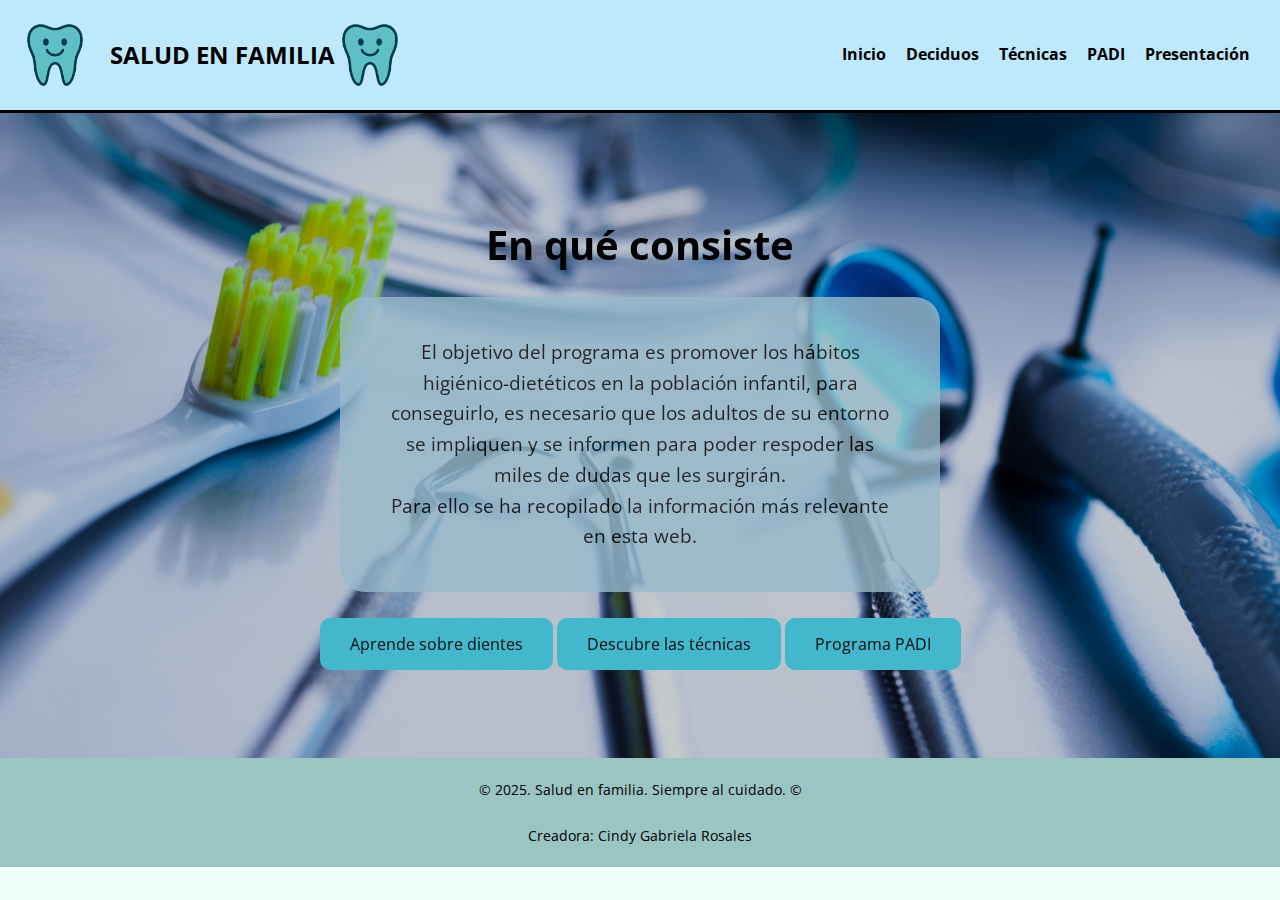
<file: index.html>
<!DOCTYPE html>
<html lang="es">
<head>
    <meta charset="UTF-8">
    <meta name="viewport" content="width=device-width, initial-scale=1.0">
    <title>Salud en familia</title>
    <link rel="icon" href="imagenes/logo.png" type="image/png">
    <link rel="stylesheet" href="css/style.css">
    <link rel="stylesheet" href="css/styleIndex.css">
    <link href="https://fonts.googleapis.com/css2?family=Cinzel:wght@400;700&family=Open+Sans:wght@400&display=swap" rel="stylesheet">
</head>
<body>
    <!-- Encabezado -->
    <header class="main-header">
        <div class="logo" >
            <img class="logoPrincipal" src="imagenes/logo.png" alt="Logo">
            <h1>SALUD EN FAMILIA</h1>
            <img class="logoPrincipal" src="imagenes/logo.png" alt="Logo">
        </div>
        <nav class="barra">
            <a href="index.html">Inicio</a>
            <a href="dientes.html">Deciduos</a>
            <a href="tecnicas.html">Técnicas</a>
            <a href="PADI.html">PADI</a>
            <a href="https://www.canva.com/design/DAGqhoy3MTY/b0v0MT-cT4rjuQ2b69qElw/view?utm_content=DAGqhoy3MTY&utm_campaign=designshare&utm_medium=link2&utm_source=uniquelinks&utlId=hdf3c57301e" target="_blank" rel="noopener noreferrer">Presentación</a>
        </nav>
    </header>

    <section class="intro-section">
        <h1 class="intro-title">En qué consiste</h1>
        <div class="intro-description">
            <p>
                El objetivo del programa es promover los hábitos higiénico-dietéticos en la población infantil, para conseguirlo, es necesario que los adultos de su entorno se impliquen y se informen para poder respoder las miles de dudas que les surgirán.
                <br>
                Para ello se ha recopilado la información más relevante en esta web.
            </p>
        </div>
        <div class="botones-href">
            <a href="dientes.html" class="cta-button">Aprende sobre dientes</a>
            <a href="tecnicas.html" class="cta-button">Descubre las técnicas</a>
            <a href="#zonas" class="cta-button">Programa PADI</a>
        </div>
    </section>

    <!-- Pie de Página -->
    <footer class="main-footer">
        <p>&copy; 2025. Salud en familia. Siempre al cuidado. &copy;</p>
        <br>
        <p>Creadora: Cindy Gabriela Rosales</p>
    </footer>
</body>
</html>
</file>
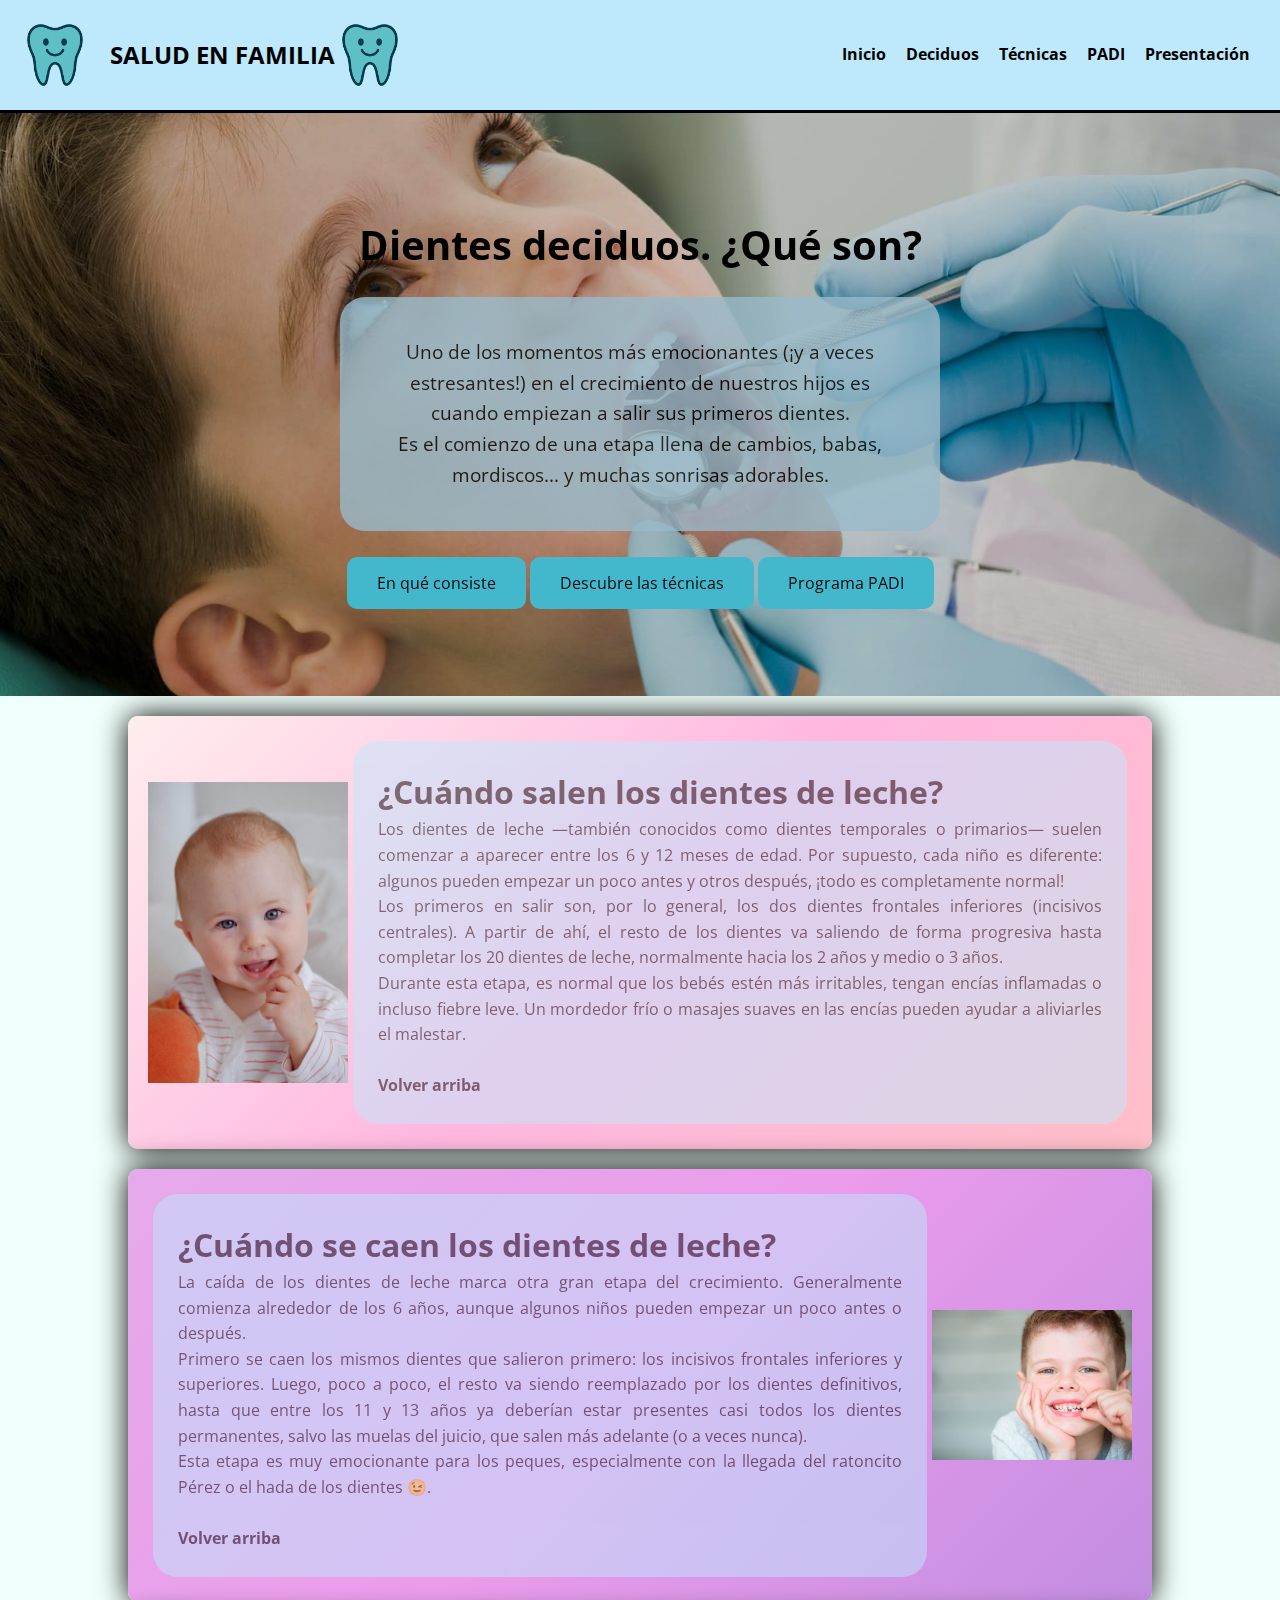
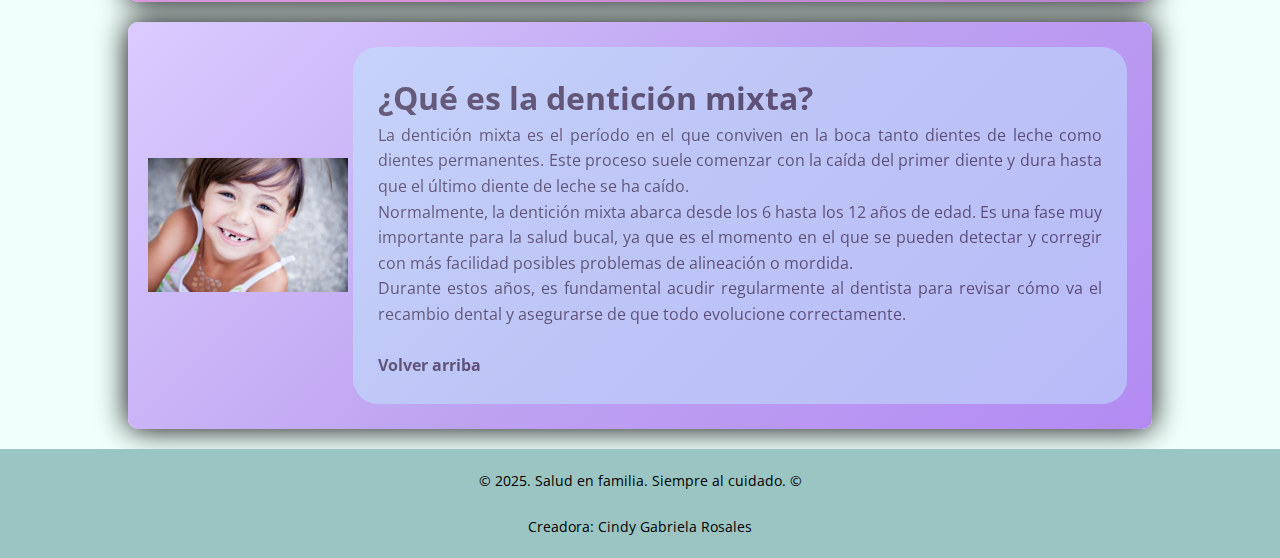
<file: dientes.html>
<!DOCTYPE html>
<html lang="es">
<head>
    <meta charset="UTF-8">
    <meta name="viewport" content="width=device-width, initial-scale=1.0">
    <title>Salud en familia</title>
    <link rel="icon" href="imagenes/logo.png" type="image/png">
    <link rel="stylesheet" href="css/style.css">
    <link rel="stylesheet" href="css/styleIndex2.css">
    <link href="https://fonts.googleapis.com/css2?family=Cinzel:wght@400;700&family=Open+Sans:wght@400&display=swap" rel="stylesheet">
</head>
<body>
    <!-- Encabezado -->
    <header class="main-header">
        <div class="logo" >
            <img class="logoPrincipal" src="imagenes/logo.png" alt="Logo">
            <h1>SALUD EN FAMILIA</h1>
            <img class="logoPrincipal" src="imagenes/logo.png" alt="Logo">
        </div>
        <nav class="barra">
            <a href="index.html">Inicio</a>
            <a href="dientes.html">Deciduos</a>
            <a href="tecnicas.html">Técnicas</a>
            <a href="PADI.html">PADI</a>
            <a href="https://www.canva.com/design/DAGqhoy3MTY/b0v0MT-cT4rjuQ2b69qElw/view?utm_content=DAGqhoy3MTY&utm_campaign=designshare&utm_medium=link2&utm_source=uniquelinks&utlId=hdf3c57301e" target="_blank" rel="noopener noreferrer">Presentación</a>
        </nav>
    </header>

    <section class="intro-section">
        <h1 class="intro-title">Dientes deciduos. ¿Qué son?</h1>
        <div class="intro-description">
            <p>
                Uno de los momentos más emocionantes (¡y a veces estresantes!) en el crecimiento de nuestros hijos es cuando empiezan a salir sus primeros dientes. 
                <br>
                Es el comienzo de una etapa llena de cambios, babas, mordiscos... y muchas sonrisas adorables.
            </p>
        </div>
        <div class="botones-href">
            <a href="index.html" class="cta-button">En qué consiste</a>
            <a href="tecnicas.html" class="cta-button">Descubre las técnicas</a>
            <a href="#zonas" class="cta-button">Programa PADI</a>
        </div>
    </section>

    <main>
        <section class="selectorJfs" style="background: linear-gradient(135deg, #ffeded, #ffb7e0, #ffbec8);">
  <div class="contenido">
    <!-- Imagen a la izquierda -->
    <img class="imgIzquierda" src="imagenes/bebe.jpg">
    <!-- Texto -->
    <div class="textoPersonajes">
      <h2>¿Cuándo salen los dientes de leche?</h2>
      <p>
        Los dientes de leche —también conocidos como dientes temporales o primarios— suelen comenzar a aparecer entre los 6 y 12 meses de edad. Por supuesto, cada niño es diferente: algunos pueden empezar un poco antes y otros después, ¡todo es completamente normal!
        <br>
        Los primeros en salir son, por lo general, los dos dientes frontales inferiores (incisivos centrales). A partir de ahí, el resto de los dientes va saliendo de forma progresiva hasta completar los 20 dientes de leche, normalmente hacia los 2 años y medio o 3 años.
        <br>
        Durante esta etapa, es normal que los bebés estén más irritables, tengan encías inflamadas o incluso fiebre leve. Un mordedor frío o masajes suaves en las encías pueden ayudar a aliviarles el malestar.
      </p><br>
      <a href="dientes.html">Volver arriba</a>
    </div>
  </div>
</section>

<section class="selectorJfs" style="background: linear-gradient(135deg, #e5aaeb, #eb9ceb, #c28de0);">
  <div class="contenido">
    <!-- Texto -->
    <div class="textoPersonajes">
      <h2>¿Cuándo se caen los dientes de leche?</h2>
      <p>
        La caída de los dientes de leche marca otra gran etapa del crecimiento. Generalmente comienza alrededor de los 6 años, aunque algunos niños pueden empezar un poco antes o después.
      </p>
      <p>
        Primero se caen los mismos dientes que salieron primero: los incisivos frontales inferiores y superiores. Luego, poco a poco, el resto va siendo reemplazado por los dientes definitivos, hasta que entre los 11 y 13 años ya deberían estar presentes casi todos los dientes permanentes, salvo las muelas del juicio, que salen más adelante (o a veces nunca).
        <br>
        Esta etapa es muy emocionante para los peques, especialmente con la llegada del ratoncito Pérez o el hada de los dientes 😉.
      </p><br>
      <a href="dientes.html">Volver arriba</a>
    </div>

        <!-- Imagen a la derecha -->
        <img class="imgDerecha" src="imagenes/niño.jpg">
  </div>
</section>

<section class="selectorJfs" style="background: linear-gradient(135deg, #dacbff, #bea3f0, #b38bf3);">
  <div class="contenido">
    <!-- Imagen a la izquierda -->
    <img class="imgIzquierda" src="imagenes/niñaS.jpg">
    <!-- Texto -->
    <div class="textoPersonajes">
      <h2>¿Qué es la dentición mixta?</h2>
      <p>
        La dentición mixta es el período en el que conviven en la boca tanto dientes de leche como dientes permanentes. Este proceso suele comenzar con la caída del primer diente y dura hasta que el último diente de leche se ha caído.
      </p>
      <p>
        Normalmente, la dentición mixta abarca desde los 6 hasta los 12 años de edad. Es una fase muy importante para la salud bucal, ya que es el momento en el que se pueden detectar y corregir con más facilidad posibles problemas de alineación o mordida.
        <br>
        Durante estos años, es fundamental acudir regularmente al dentista para revisar cómo va el recambio dental y asegurarse de que todo evolucione correctamente.
      </p><br>
      <a href="dientes.html">Volver arriba</a>
    </div>
  </div>
</section>

    </main>


    <!-- Pie de Página -->
    <footer class="main-footer">
        <p>&copy; 2025. Salud en familia. Siempre al cuidado. &copy;</p>
        <br>
        <p>Creadora: Cindy Gabriela Rosales</p>
    </footer>
</body>
</html>
</file>
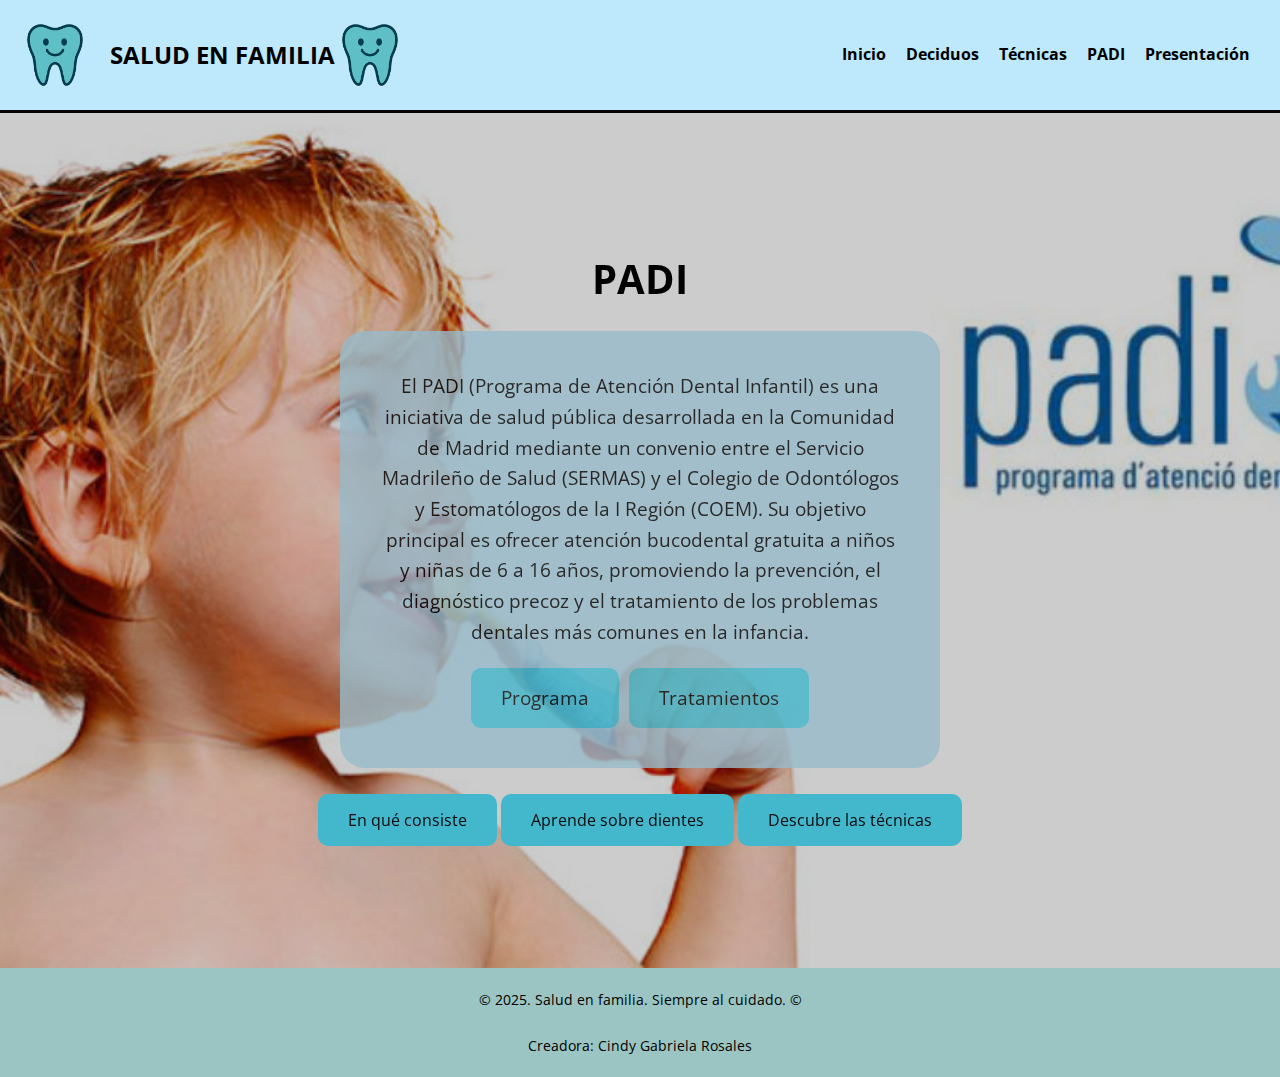
<file: PADI.html>
<!DOCTYPE html>
<html lang="es">
<head>
    <meta charset="UTF-8">
    <meta name="viewport" content="width=device-width, initial-scale=1.0">
    <title>Salud en familia</title>
    <link rel="icon" href="imagenes/logo.png" type="image/png">
    <link rel="stylesheet" href="css/style.css">
    <link rel="stylesheet" href="css/styleIndex4.css">
    <link href="https://fonts.googleapis.com/css2?family=Cinzel:wght@400;700&family=Open+Sans:wght@400&display=swap" rel="stylesheet">
</head>
<body>
    <!-- Encabezado -->
    <header class="main-header">
        <div class="logo" >
            <img class="logoPrincipal" src="imagenes/logo.png" alt="Logo">
            <h1>SALUD EN FAMILIA</h1>
            <img class="logoPrincipal" src="imagenes/logo.png" alt="Logo">
        </div>
        <nav class="barra">
            <a href="index.html">Inicio</a>
            <a href="dientes.html">Deciduos</a>
            <a href="tecnicas.html">Técnicas</a>
            <a href="PADI.html">PADI</a>
            <a href="https://www.canva.com/design/DAGqhoy3MTY/b0v0MT-cT4rjuQ2b69qElw/view?utm_content=DAGqhoy3MTY&utm_campaign=designshare&utm_medium=link2&utm_source=uniquelinks&utlId=hdf3c57301e" target="_blank" rel="noopener noreferrer">Presentación</a>
        </nav>
    </header>

    <section class="intro-section">
        <h1 class="intro-title">PADI</h1>
        <div class="intro-description">
            <p>
                El PADI (Programa de Atención Dental Infantil) es una iniciativa de salud pública desarrollada en la Comunidad de Madrid mediante un convenio entre el Servicio Madrileño de Salud (SERMAS) y el Colegio de Odontólogos y Estomatólogos de la I Región (COEM). Su objetivo principal es ofrecer atención bucodental gratuita a niños y niñas de 6 a 16 años, promoviendo la prevención, el diagnóstico precoz y el tratamiento de los problemas dentales más comunes en la infancia.
            </p>
            <div class="botones-internos">
                <a href="documentos/Programa_PADI.pdf" class="cta-button" target="_blank" rel="noopener noreferrer">Programa</a>
                <a href="documentos/Tratamientos_PADI.pdf" class="cta-button" target="_blank" rel="noopener noreferrer">Tratamientos</a>
            </div>
        </div>
        <div class="botones-href">
            <a href="index.html" class="cta-button">En qué consiste</a>
            <a href="dientes.html" class="cta-button">Aprende sobre dientes</a>
            <a href="tecnicas.html" class="cta-button">Descubre las técnicas</a>
        </div>
    </section>

    <!-- Pie de Página -->
    <footer class="main-footer">
        <p>&copy; 2025. Salud en familia. Siempre al cuidado. &copy;</p>
        <br>
        <p>Creadora: Cindy Gabriela Rosales</p>
    </footer>
</body>
</html>
</file>
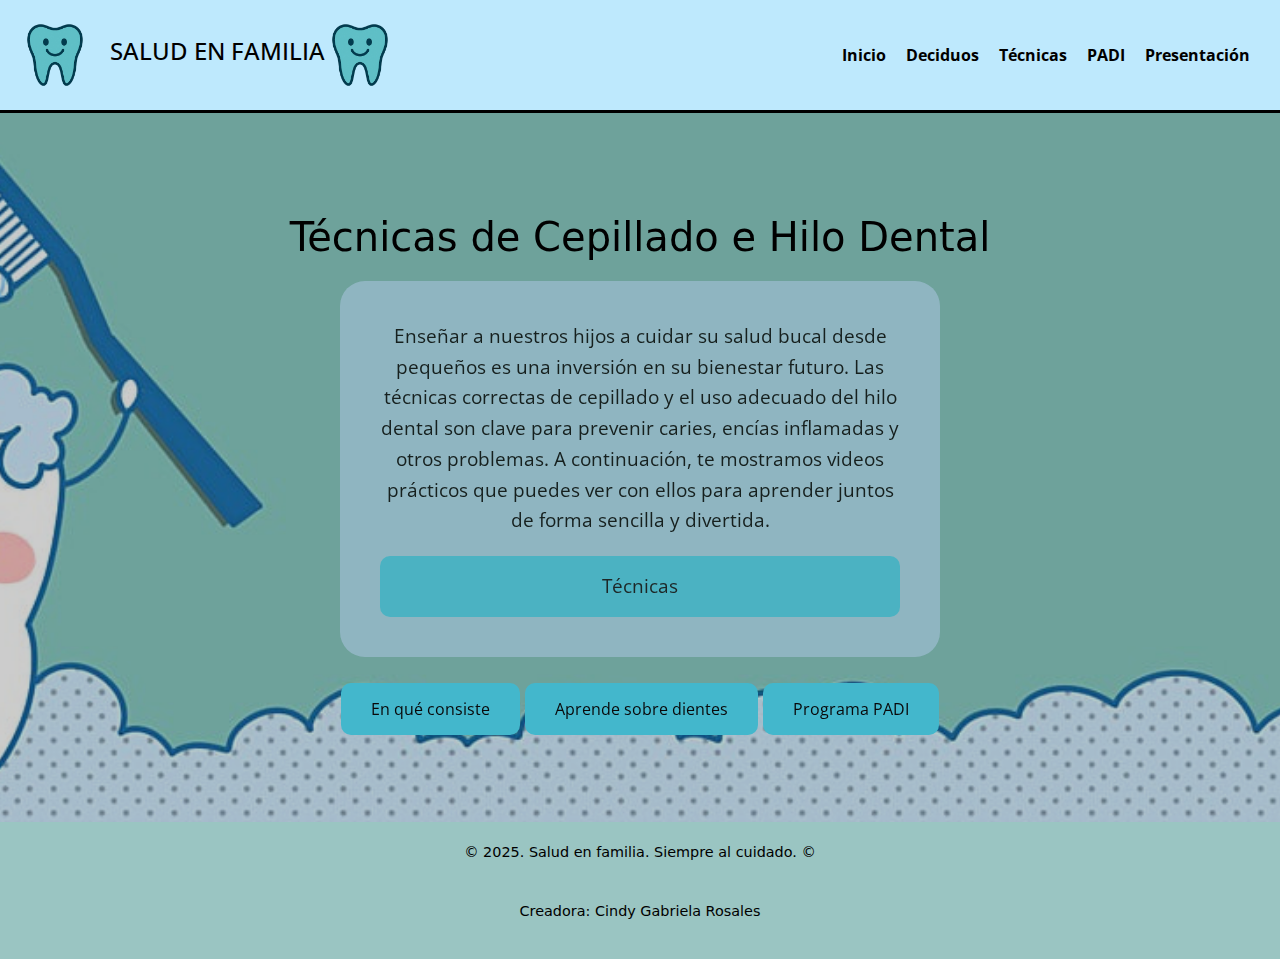
<file: tecnicas.html>
<!DOCTYPE html>
<html lang="es">
<head>
    <meta charset="UTF-8">
    <meta name="viewport" content="width=device-width, initial-scale=1.0">
    <title>Salud en familia</title>
    <link rel="icon" href="imagenes/logo.png" type="image/png">
    <link rel="stylesheet" href="css/style.css">
    <link rel="stylesheet" href="css/styleIndex3.css">
    <link href="https://fonts.googleapis.com/css2?family=Cinzel:wght@400;700&family=Open+Sans:wght@400&display=swap" rel="stylesheet">  
    <link href="https://cdn.jsdelivr.net/npm/bootstrap@5.3.0/dist/css/bootstrap.min.css" rel="stylesheet">
    <script src="https://cdn.jsdelivr.net/npm/bootstrap@5.3.0/dist/js/bootstrap.bundle.min.js"></script>
</head>
<body>
    <!-- Encabezado -->
    <header class="main-header">
        <div class="logo" >
            <img class="logoPrincipal" src="imagenes/logo.png" alt="Logo">
            <h1>SALUD EN FAMILIA</h1>
            <img class="logoPrincipal" src="imagenes/logo.png" alt="Logo">
        </div>
        <nav class="barra">
            <a href="index.html">Inicio</a>
            <a href="dientes.html">Deciduos</a>
            <a href="tecnicas.html">Técnicas</a>
            <a href="PADI.html">PADI</a>
            <a href="https://www.canva.com/design/DAGqhoy3MTY/b0v0MT-cT4rjuQ2b69qElw/view?utm_content=DAGqhoy3MTY&utm_campaign=designshare&utm_medium=link2&utm_source=uniquelinks&utlId=hdf3c57301e" target="_blank" rel="noopener noreferrer">Presentación</a>
        </nav>
    </header>

    <section class="intro-section">
        <h1 class="intro-title">Técnicas de Cepillado e Hilo Dental</h1>
        <div class="intro-description">
            <p>
                Enseñar a nuestros hijos a cuidar su salud bucal desde pequeños es una inversión en su bienestar futuro.
                Las técnicas correctas de cepillado y el uso adecuado del hilo dental son clave para prevenir caries, encías inflamadas
                y otros problemas. A continuación, te mostramos videos prácticos que puedes ver con ellos para aprender juntos de forma sencilla y divertida.
            </p>
            <div class="botones-internos">
                <a href="https://www.canva.com/design/DAGo1FzMNk4/kU_NAmiL6XVUcOMd-q6zkw/edit?utm_content=DAGo1FzMNk4&utm_campaign=designshare&utm_medium=link2&utm_source=sharebutton" class="cta-button" target="_blank" rel="noopener noreferrer">Técnicas</a>
            </div>
        </div>
        <div class="botones-href">
            <a href="index.html" class="cta-button">En qué consiste</a>
            <a href="dientes.html" class="cta-button">Aprende sobre dientes</a>
            <a href="#zonas" class="cta-button">Programa PADI</a>
        </div>
    </section>


    <!-- Pie de Página -->
    <footer class="main-footer">
        <p>&copy; 2025. Salud en familia. Siempre al cuidado. &copy;</p>
        <br>
        <p>Creadora: Cindy Gabriela Rosales</p>
    </footer>
</body>
</html>
</file>
<file: css/style.css>
/* Root */
:root {
    --negro-profundo: #f0fffb;
    --gris-oscuro: #bee9fd;
    --azul-oscuro: #1F3C73;
    --verde-musgo: #4C7B5A;
    --blanco-suave: #000000;
    --naranja-calido: #1c1cff;
    --morado-brillante: #e962cc;
    --fuente-cinzel: 'Open Sans', sans-serif;
}

/* Reset CSS */
* {
    margin: 0;
    padding: 0;
    box-sizing: border-box;
    scroll-behavior: smooth;
    user-select: none;  /* Evita la selección de imagenes y href, evito molestias al usuario */
}

body {
    font-family: 'Open Sans', sans-serif;
    background-color: var(--negro-profundo);
    color: var(--blanco-suave);
    line-height: 1.6;
    color: black;
}

/* Encabezado */
.main-header {
    z-index: 99;
    display: flex;
    align-items: center;
    justify-content: space-between;
    padding: 20px;
    background-color: var(--gris-oscuro);
    position: sticky;
    top: 0;
    border-bottom: 3px solid black;
}

.main-header .logo {
    display: flex;
    align-items: center;
}

.main-header h1 {
    font-family: var(--fuente-cinzel);
    color: var(--blanco-suave);
    margin-left: 20px;
    font-size: 1.5rem;
}

.barra{
    display: flex;
    flex-direction: row;
}

.barra a {
    color: var(--blanco-suave);
    text-decoration: none;
    margin: 0 10px;
    font-weight: bold;
}

.barra a:hover {
    color: var(--naranja-calido);
    transition-property: all;
    transition-duration: 1s;
    transition-timing-function: ease;
    transition-delay: 0-2s;
}

/* Footer */
.main-footer {
    text-align: center;
    padding: 20px;
    background-color: #9ac5c2;
    color: var(--blanco-suave);
    font-size: 0.9rem;
}

.logoPrincipal{
    width: 8%;
    height: 8%;
    min-width: 70px;
}


@media (max-width: 700px) {
    .botones-href{
        display: flex;
        flex-direction: row;
        justify-content: center;
        flex-wrap: wrap;
    }
    .botones-href a{
        margin: 5px;
    }
    
    .navbar{
        flex-direction: column;
    }
}

@media (max-width: 400px) {
    .main-header{
        flex-direction: column;
    }
}

@media (max-width: 768px) {
  .barra {
    display: grid;
    grid-template-columns: repeat(3, 1fr); /* 3 columnas iguales en la primera fila */
    grid-template-rows: auto auto; /* dos filas */
    gap: 10px;
    padding: 10px 0;
    justify-items: center; /* centra horizontalmente el texto en cada celda */
  }

  .barra a {
    display: block;
    width: 100%;
    text-align: center;
    padding: 10px 0;
    border-bottom: none; /* quitar borde si no quieres */
  }
}
</file>
<file: css/styleIndex.css>
.intro-section {
    position: relative;
    background-image: url(../imagenes/fondo.jpg);
    background-size: cover;
    background-position: center;
    color: #E5E5E5;
    text-align: center;
    padding: 100px 20px;
    filter: brightness(0.8); /* Filtro para oscurecer ligeramente */
    animation: fadeIn 1s ease;
}

.intro-title {
    font-size: 2.5em;
    margin-bottom: 20px;
    animation: fadeIn 1.5s ease;
    color: black;
}

.intro-description {
    font-family: 'Open Sans', sans-serif;
    color: var(--blanco-suave);
    font-size: 1.2em;
    max-width: 600px;
    margin: 0 auto 40px;
    line-height: 1.6;
    background-color: var(--gris-oscuro);
    border-radius: 25px;
    opacity: 0.8;
    padding: 40px;
}

.cta-button {
    font-family: var(--fuente-cinzel);
    background-color: #54e5ff;
    color: #0B0B0D;
    padding: 15px 30px;
    text-decoration: none;
    border-radius: 10px;
    transition-property: all;
    transition-duration: 1s;
    transition-timing-function: ease;
    transition-delay: 0-2s;
}

.cta-button:hover {
    background-color: #1c1cff;
    color: #E5E5E5;
}

/* Animación de entrada */
@keyframes fadeIn {
    from { opacity: 0; transform: translateY(-10px); }
    to { opacity: 1; transform: translateY(0); }
}
</file>
<file: css/styleIndex2.css>
.intro-section {
    position: relative;
    background-image: url(../imagenes/dientesD.jpg);
    background-size: cover;
    background-position: center;
    color: #E5E5E5;
    text-align: center;
    padding: 100px 20px;
    filter: brightness(0.8); /* Filtro para oscurecer ligeramente */
    animation: fadeIn 1s ease;
}

.intro-title {
    font-size: 2.5em;
    margin-bottom: 20px;
    animation: fadeIn 1.5s ease;
    color: black;
}

.intro-description {
    font-family: 'Open Sans', sans-serif;
    color: var(--blanco-suave);
    font-size: 1.2em;
    max-width: 600px;
    margin: 0 auto 40px;
    line-height: 1.6;
    background-color: var(--gris-oscuro);
    border-radius: 25px;
    opacity: 0.8;
    padding: 40px;
}

.cta-button {
    font-family: var(--fuente-cinzel);
    background-color: #54e5ff;
    color: #0B0B0D;
    padding: 15px 30px;
    text-decoration: none;
    border-radius: 10px;
    transition-property: all;
    transition-duration: 1s;
    transition-timing-function: ease;
    transition-delay: 0-2s;
}

.cta-button:hover {
    background-color: #1c1cff;
    color: #E5E5E5;
}

/* Animación de entrada */
@keyframes fadeIn {
    from { opacity: 0; transform: translateY(-10px); }
    to { opacity: 1; transform: translateY(0); }
}
a{
    text-decoration: none;
    font-family: var(--fuente-cinzel);
}

main{
    justify-content: center;
    justify-items: center;
}

.selectorJfs {
    text-align: center;
    width: 80%;
    padding: 20px;
    margin: 20px 0;
    border-radius: 10px;
    box-shadow: 0 0 30px rgba(0, 0, 0, 1);
}

.selectorJfs h2 {
    font-family: var(--fuente-cinzel);
    font-size: 2rem;
    color: var(--blanco-suave);
}

.contenido {
    display: flex;
    align-items: center;
    justify-content: space-between;
}

.imgIzquierda, .imgDerecha   {
    width: 200px; /* Ajusta el tamaño de la imagen según sea necesario */
    height: auto;
}

.textoPersonajes {
    padding: 25px;
    margin: 5px;
    flex: 1;
    text-align: justify;
    background-color: var(--gris-oscuro);
    width: 100%;
    border-radius: 25px;
    opacity: 0.5;
}

.textoPersonajes a{
    color: rgb(0, 0, 0);
    font-weight: bold;
}

@media (max-width: 1200px) {
    .hrImg{
        width: 100%;
    }
    .contenido{
        flex-direction: column;
    }
}
</file>
<file: css/styleIndex4.css>
.intro-section {
    position: relative;
    background-image: url(../imagenes/fondo2.jpg);
    background-size: cover;
    background-position: center;
    color: #E5E5E5;
    text-align: center;
    filter: brightness(0.8); /* Filtro para oscurecer ligeramente */
    min-height: 95vh; /* Ocupa toda la altura visible del navegador */
    display: flex;
    flex-direction: column;
    justify-content: center;
    align-items: center;
    animation: fadeIn 1s ease;
}

.intro-title {
    font-size: 2.5em;
    margin-bottom: 20px;
    animation: fadeIn 1.5s ease;
    color: black;
}

.intro-description {
    font-family: 'Open Sans', sans-serif;
    color: var(--blanco-suave);
    font-size: 1.2em;
    max-width: 600px;
    margin: 0 auto 40px;
    line-height: 1.6;
    background-color: var(--gris-oscuro);
    border-radius: 25px;
    opacity: 0.8;
    padding: 40px;
}

.cta-button {
    font-family: var(--fuente-cinzel);
    background-color: #54e5ff;
    color: #0B0B0D;
    padding: 15px 30px;
    text-decoration: none;
    border-radius: 10px;
    transition-property: all;
    transition-duration: 1s;
    transition-timing-function: ease;
    transition-delay: 0-2s;
}

.cta-button:hover {
    background-color: #1c1cff;
    color: #E5E5E5;
}

/* Animación de entrada */
@keyframes fadeIn {
    from { opacity: 0; transform: translateY(-10px); }
    to { opacity: 1; transform: translateY(0); }
}
a{
    text-decoration: none;
    font-family: var(--fuente-cinzel);
}

.botones-internos {
    margin-top: 20px;
    display: flex;
    flex-direction: column;
    gap: 10px;
}

@media (min-width: 600px) {
    .botones-internos {
        flex-direction: row;
        justify-content: center;
    }
}
</file>
<file: css/styleIndex3.css>
.intro-section {
    position: relative;
    background-image: url(../imagenes/fondo3.jpg);
    background-size: cover;
    background-position: center;
    color: #E5E5E5;
    text-align: center;
    padding: 100px 20px;
    filter: brightness(0.8); /* Filtro para oscurecer ligeramente */
    animation: fadeIn 1s ease;
}

.intro-title {
    font-size: 2.5em;
    margin-bottom: 20px;
    animation: fadeIn 1.5s ease;
    color: black;
}

.intro-description {
    font-family: 'Open Sans', sans-serif;
    color: var(--blanco-suave);
    font-size: 1.2em;
    max-width: 600px;
    margin: 0 auto 40px;
    line-height: 1.6;
    background-color: var(--gris-oscuro);
    border-radius: 25px;
    opacity: 0.8;
    padding: 40px;
}

.cta-button {
    font-family: var(--fuente-cinzel);
    background-color: #54e5ff;
    color: #0B0B0D;
    padding: 15px 30px;
    text-decoration: none;
    border-radius: 10px;
    transition-property: all;
    transition-duration: 1s;
    transition-timing-function: ease;
    transition-delay: 0-2s;
}

.cta-button:hover {
    background-color: #1c1cff;
    color: #E5E5E5;
}

/* Animación de entrada */
@keyframes fadeIn {
    from { opacity: 0; transform: translateY(-10px); }
    to { opacity: 1; transform: translateY(0); }
}
a{
    text-decoration: none;
    font-family: var(--fuente-cinzel);
}

main{
    justify-content: center;
    justify-items: center;
}

.selectorJfs {
    text-align: center;
    width: 80%;
    padding: 20px;
    margin: 20px 0;
    border-radius: 10px;
    box-shadow: 0 0 30px rgba(0, 0, 0, 1);
}

.selectorJfs h2 {
    font-family: var(--fuente-cinzel);
    font-size: 2rem;
    color: var(--blanco-suave);
}

.contenido {
    display: flex;
    align-items: center;
    justify-content: space-between;
}

.imgIzquierda, .imgDerecha   {
    width: 200px; /* Ajusta el tamaño de la imagen según sea necesario */
    height: auto;
}

.textoPersonajes {
    padding: 25px;
    margin: 5px;
    flex: 1;
    text-align: justify;
    background-color: var(--gris-oscuro);
    width: 100%;
    border-radius: 25px;
    opacity: 0.5;
}

.textoPersonajes a{
    color: rgb(0, 0, 0);
    font-weight: bold;
}

@media (max-width: 1200px) {
    .hrImg{
        width: 100%;
    }
    .contenido{
        flex-direction: column;
    }
}

.botones-internos {
    margin-top: 20px;
    display: flex;
    flex-direction: column;
}
</file>
